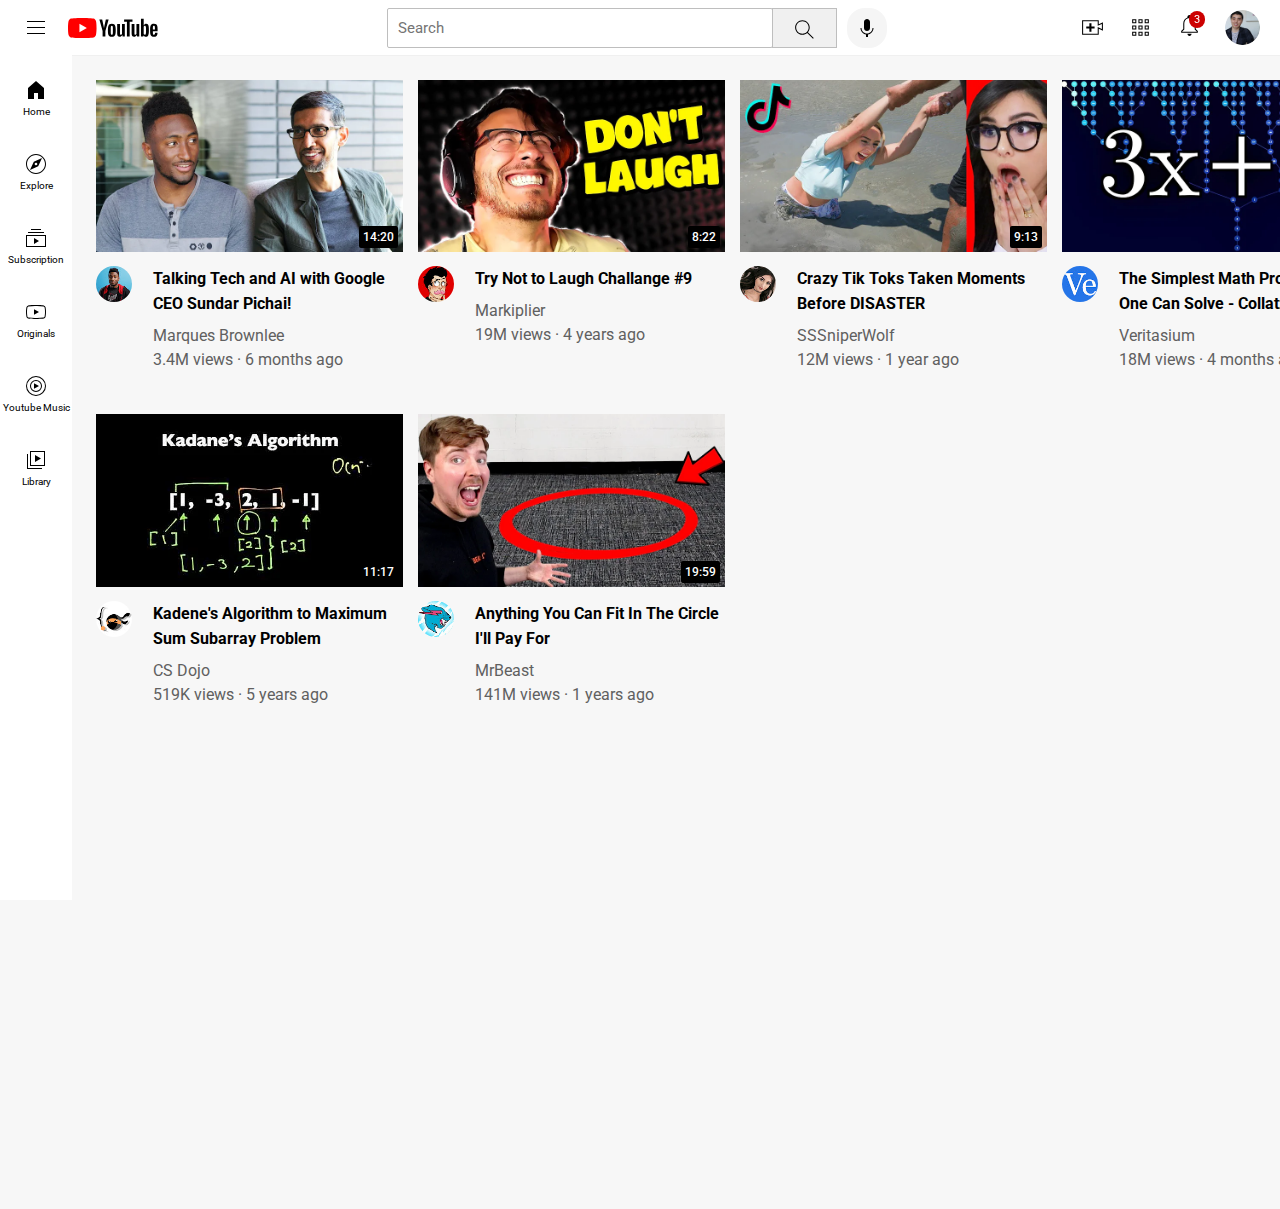
<file: index.html>
<!DOCTYPE html>
<html lang="en">
<head>
    <meta charset="UTF-8">
    <meta name="viewport" content="width=device-width, initial-scale=1.0">
    <title>Youtube Clone</title>
    <link rel="stylesheet" href="CSS/video.css">
    <link rel="stylesheet" href="CSS/header.css">
    <link rel="stylesheet" href="CSS/general.css">
    <link rel="stylesheet" href="CSS/sidebar.css">
    <link rel="preconnect" href="https://fonts.googleapis.com">
<link rel="preconnect" href="https://fonts.gstatic.com" crossorigin>
<link href="https://fonts.googleapis.com/css2?family=Roboto:wght@400;500;700&display=swap" rel="stylesheet">

</head>
<body>
    <header class="header">
        <div class="left-section">
            <img class="hamburger-icon" src="icon/hamburger-menu.svg">
            <img class="youtube-icon" src="icon/youtube-logo.svg">
        </div>
        <div class="middle-section">
            <input class="search-bar" type="text" placeholder="Search">
            <button class="search-button">
                <img class="search-icon" src="icon/search.svg">
                <div class="tooltip">Search</div>
            </button >
            <button class="voice-button">
                <img class="voicesearch-icon" src="icon/voice-search-icon.svg">
                <div class="tooltip">Search with your voice</div>
            </button>
        </div>
        <div class="right-section">
            <div class="upload-icon-container">
                <img class="upload-icon" src="icon/upload.svg">
                <div class="tooltip">Create</div>
            </div>
            
            <img class="yt-icon" src="icon/youtube-apps.svg">
            <div class="notifications-icon-container">
                <img class="notif-icon" src="icon/notifications.svg">
                <div class="notifications-count">3</div>
            </div>
            
            <img class="personal-profile" src="image/my-channel.jpeg">

        </header>
   
        
    </div>
    <nav class="sidebar">
        <div class="sidebar-link">
            <img src="icon/home.svg">
            <div>Home</div>
        </div>
        <div class="sidebar-link">
            <img src="icon/explore.svg">
            <div>Explore</div>
        </div>
        <div class="sidebar-link">
            <img src="icon/subscriptions.svg">
            <div>Subscription</div>
        </div>
        <div class="sidebar-link">
            <img src="icon/originals.svg">
            <div>Originals</div>
        </div>
        <div class="sidebar-link">
            <img src="icon/youtube-music.svg">
            <div>Youtube Music</div>
        </div>
        <div class="sidebar-link">
            <img src="icon/library.svg">
            <div>Library</div>
        </div>
    </nav>

    <main>
        <section class="video-grid">
            <div class="container">
                <div class="thumbnail">
                    <img class="thumbnail-image" src="image/thumbnail-1.webp">
                    <div class="video-time">14:20</div>
                </div>
               
                <div class="video-info">
                    <div class="video-info-grid">
                        <div class="pp-creator">
                            <img class="pp-image" src="image/channel-1.jpeg">
                        </div>
                        <div class="video-information">
                            <p class="video-title">
                                Talking Tech and AI with Google CEO Sundar Pichai!
                            </p>
                            <p class="video-creator">Marques Brownlee
                
                            </p>
                            <p class="video-creator">
                                3.4M views · 6 months ago
                            </p>
                        </div>
                    </div>
                </div>
                    </div>
                   
            
        <div class="container">
            <div class="thumbnail">
                <img class="thumbnail-image" src="image/thumbnail-2.webp">
                <div class="video-time">8:22</div>
            </div>
            <div class="video-info">
                <div class="video-info-grid">
                    <div class="pp-creator">
                        <img class="pp-image" src="image/channel-2.jpeg">
                    </div>
                    <div class="video-information">
                        <p class="video-title">
                            Try Not to Laugh Challange #9
                        </p>
                        <p class="video-creator">Markiplier
            
                        </p>
                        <p class="video-creator">
                            19M views · 4 years ago
                    </div>
                </div>
            </div>
                </div>
                    
        <div class="container">
            <div class="thumbnail">
                <img class="thumbnail-image" src="image/thumbnail-3.webp">
                <div class="video-time">9:13 </div>
            </div>
            <div class="video-info">
                <div class="video-info-grid">
                    <div class="pp-creator">
                        <img class="pp-image" src="image/channel-3.jpeg">
                    </div>
                    <div class="video-information">
                        <p class="video-title">
                            Crazy Tik Toks Taken Moments Before DISASTER
                        </p>
                        <p class="video-creator">SSSniperWolf
            
                        </p>
                        <p class="video-creator">
                            12M views · 1 year ago
                        </p>
                    </div>
                </div>
            </div>             
        </div>
        <div class="container">
            <div class="thumbnail">
                <img class="thumbnail-image" src="image/thumbnail-4.webp">
                <div class="video-time">22:09 </div>
            </div>
            <div class="video-info">
                <div class="video-info-grid">
                    <div class="pp-creator">
                        <img class="pp-image" src="image/channel-4.jpeg">
                    </div>
                    <div class="video-information">
                        <p class="video-title">
                        The Simplest Math Problem No One Can Solve - Collatz
                        </p>
                        <p class="video-creator">Veritasium
            
                        </p>
                        <p class="video-creator">
                            18M views · 4 months ago
                    </div>
                </div>
            </div>
                </div>                   
                       
    <div class="container">
        <div class="thumbnail">
            <img class="thumbnail-image" src="image/thumbnail-5.webp">
            <div class="video-time">11:17 </div>
        </div>
        <div class="video-info">
            <div class="video-info-grid">
                <div class="pp-creator">
                    <img class="pp-image" src="image/channel-5.jpeg">
                </div>
                <div class="video-information">
                    <p class="video-title">
                        Kadene's Algorithm to Maximum Sum Subarray Problem
                    </p>
                    <p class="video-creator">CS Dojo
        
                    </p>
                    <p class="video-creator">
                        519K views · 5 years ago
                    </p>
                </div>
            </div>
        </div>
                </div>
            <div class="container">
            <div class="thumbnail">
                <img class="thumbnail-image" src="image/thumbnail-6.webp">
                <div class="video-time">19:59 </div>
            </div>
            <div class="video-info">
                <div class="video-info-grid">
                    <div class="pp-creator">
                        <img class="pp-image" src="image/channel-6.jpeg">
                    </div>
                    <div class="video-information">                                         
                            <p class="video-title">
                        Anything You Can Fit In The Circle I'll Pay For
                        </p>
                        <p class="video-creator">MrBeast
    
                        </p>
                        <p class="video-creator">
                            141M views · 1 years ago
                    </div>
                </div>
            </div>
                </div>  
                        
                       <!--This is a comment-->
    
            </section>
    </main>
    
            
</body>
</html>
</file>
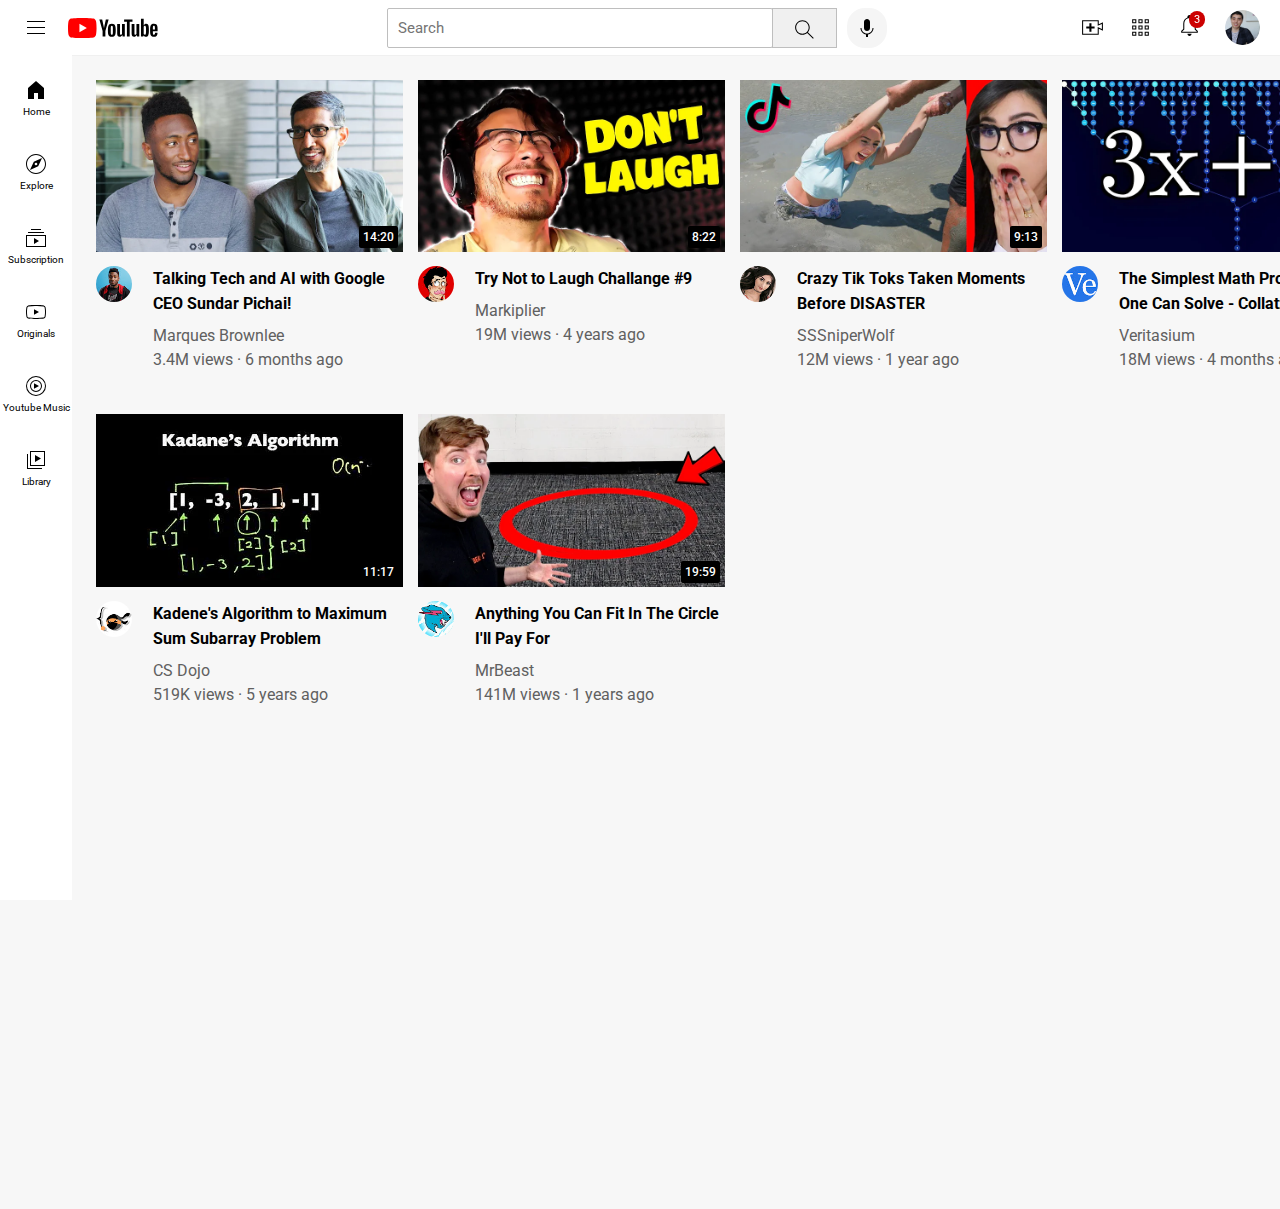
<file: projectyoutube.html>
<!DOCTYPE html>
<html lang="en">
<head>
    <meta charset="UTF-8">
    <meta name="viewport" content="width=device-width, initial-scale=1.0">
    <title>Youtube Clone</title>
    <link rel="stylesheet" href="CSS/video.css">
    <link rel="stylesheet" href="CSS/header.css">
    <link rel="stylesheet" href="CSS/general.css">
    <link rel="stylesheet" href="CSS/sidebar.css">
    <link rel="preconnect" href="https://fonts.googleapis.com">
<link rel="preconnect" href="https://fonts.gstatic.com" crossorigin>
<link href="https://fonts.googleapis.com/css2?family=Roboto:wght@400;500;700&display=swap" rel="stylesheet">

</head>
<body>
    <header class="header">
        <div class="left-section">
            <img class="hamburger-icon" src="icon/hamburger-menu.svg">
            <img class="youtube-icon" src="icon/youtube-logo.svg">
        </div>
        <div class="middle-section">
            <input class="search-bar" type="text" placeholder="Search">
            <button class="search-button">
                <img class="search-icon" src="icon/search.svg">
                <div class="tooltip">Search</div>
            </button >
            <button class="voice-button">
                <img class="voicesearch-icon" src="icon/voice-search-icon.svg">
                <div class="tooltip">Search with your voice</div>
            </button>
        </div>
        <div class="right-section">
            <div class="upload-icon-container">
                <img class="upload-icon" src="icon/upload.svg">
                <div class="tooltip">Create</div>
            </div>
            
            <img class="yt-icon" src="icon/youtube-apps.svg">
            <div class="notifications-icon-container">
                <img class="notif-icon" src="icon/notifications.svg">
                <div class="notifications-count">3</div>
            </div>
            
            <img class="personal-profile" src="image/my-channel.jpeg">

        </header>
   
        
    </div>
    <nav class="sidebar">
        <div class="sidebar-link">
            <img src="icon/home.svg">
            <div>Home</div>
        </div>
        <div class="sidebar-link">
            <img src="icon/explore.svg">
            <div>Explore</div>
        </div>
        <div class="sidebar-link">
            <img src="icon/subscriptions.svg">
            <div>Subscription</div>
        </div>
        <div class="sidebar-link">
            <img src="icon/originals.svg">
            <div>Originals</div>
        </div>
        <div class="sidebar-link">
            <img src="icon/youtube-music.svg">
            <div>Youtube Music</div>
        </div>
        <div class="sidebar-link">
            <img src="icon/library.svg">
            <div>Library</div>
        </div>
    </nav>

    <main>
        <section class="video-grid">
            <div class="container">
                <div class="thumbnail">
                    <img class="thumbnail-image" src="image/thumbnail-1.webp">
                    <div class="video-time">14:20</div>
                </div>
               
                <div class="video-info">
                    <div class="video-info-grid">
                        <div class="pp-creator">
                            <img class="pp-image" src="image/channel-1.jpeg">
                        </div>
                        <div class="video-information">
                            <p class="video-title">
                                Talking Tech and AI with Google CEO Sundar Pichai!
                            </p>
                            <p class="video-creator">Marques Brownlee
                
                            </p>
                            <p class="video-creator">
                                3.4M views · 6 months ago
                            </p>
                        </div>
                    </div>
                </div>
                    </div>
                   
            
        <div class="container">
            <div class="thumbnail">
                <img class="thumbnail-image" src="image/thumbnail-2.webp">
                <div class="video-time">8:22</div>
            </div>
            <div class="video-info">
                <div class="video-info-grid">
                    <div class="pp-creator">
                        <img class="pp-image" src="image/channel-2.jpeg">
                    </div>
                    <div class="video-information">
                        <p class="video-title">
                            Try Not to Laugh Challange #9
                        </p>
                        <p class="video-creator">Markiplier
            
                        </p>
                        <p class="video-creator">
                            19M views · 4 years ago
                    </div>
                </div>
            </div>
                </div>
                    
        <div class="container">
            <div class="thumbnail">
                <img class="thumbnail-image" src="image/thumbnail-3.webp">
                <div class="video-time">9:13 </div>
            </div>
            <div class="video-info">
                <div class="video-info-grid">
                    <div class="pp-creator">
                        <img class="pp-image" src="image/channel-3.jpeg">
                    </div>
                    <div class="video-information">
                        <p class="video-title">
                            Crazy Tik Toks Taken Moments Before DISASTER
                        </p>
                        <p class="video-creator">SSSniperWolf
            
                        </p>
                        <p class="video-creator">
                            12M views · 1 year ago
                        </p>
                    </div>
                </div>
            </div>             
        </div>
        <div class="container">
            <div class="thumbnail">
                <img class="thumbnail-image" src="image/thumbnail-4.webp">
                <div class="video-time">22:09 </div>
            </div>
            <div class="video-info">
                <div class="video-info-grid">
                    <div class="pp-creator">
                        <img class="pp-image" src="image/channel-4.jpeg">
                    </div>
                    <div class="video-information">
                        <p class="video-title">
                        The Simplest Math Problem No One Can Solve - Collatz
                        </p>
                        <p class="video-creator">Veritasium
            
                        </p>
                        <p class="video-creator">
                            18M views · 4 months ago
                    </div>
                </div>
            </div>
                </div>                   
                       
    <div class="container">
        <div class="thumbnail">
            <img class="thumbnail-image" src="image/thumbnail-5.webp">
            <div class="video-time">11:17 </div>
        </div>
        <div class="video-info">
            <div class="video-info-grid">
                <div class="pp-creator">
                    <img class="pp-image" src="image/channel-5.jpeg">
                </div>
                <div class="video-information">
                    <p class="video-title">
                        Kadene's Algorithm to Maximum Sum Subarray Problem
                    </p>
                    <p class="video-creator">CS Dojo
        
                    </p>
                    <p class="video-creator">
                        519K views · 5 years ago
                    </p>
                </div>
            </div>
        </div>
                </div>
            <div class="container">
            <div class="thumbnail">
                <img class="thumbnail-image" src="image/thumbnail-6.webp">
                <div class="video-time">19:59 </div>
            </div>
            <div class="video-info">
                <div class="video-info-grid">
                    <div class="pp-creator">
                        <img class="pp-image" src="image/channel-6.jpeg">
                    </div>
                    <div class="video-information">                                         
                            <p class="video-title">
                        Anything You Can Fit In The Circle I'll Pay For
                        </p>
                        <p class="video-creator">MrBeast
    
                        </p>
                        <p class="video-creator">
                            141M views · 1 years ago
                    </div>
                </div>
            </div>
                </div>  
                        
                       <!--This is a comment-->
    
            </section>
    </main>
    
            
</body>
</html>
</file>
<file: CSS/video.css>
.thumbnail{
    margin-bottom : 10px;
    position : relative;
    
}
.thumbnail-image{
    width : 100%;
}

.pp-image{
    width : 36px;
    border-radius : 50px;
    vertical-align: top;
}
.video-information{
    padding-left : 7px;
    width : 250px;
    vertical-align: top;
}
.video-title{
    font-weight : bold;
    margin-bottom : 10px;
    line-height : 25px;
}
.video-creator{
    color :rgb(96, 96, 96);
    margin-bottom : 5px;
}
.video-info-grid {
    display : grid;
    grid-template-columns: 50px 1fr;
}
.video-grid{
    display: grid;
    grid-template-columns: 1fr 1fr 1fr;
    row-gap: 40px;
    column-gap : 15px;
}

@media (max-width : 750px) {
    .video-grid{
        grid-template-columns: 1fr 1fr;
    }
}

@media (min-width : 1000px) {
    .video-grid{
        grid-template-columns: 1fr 1fr 1fr 1fr;
    }
}
@media (min-width : 751px) and (max-width :999px) {
    .video-grid{
        grid-template-columns: 1fr 1fr 1fr;
    }
}
.video-time {
    background-color: black;
    color : white;
    position : absolute;
    bottom : 8px;
    right : 5px;
    font-family : roboto,arial;
    font-size : 12px;
    font-weight : 500;
    padding : 4px;
    border-radius : 2px;
}
</file>
<file: CSS/header.css>
.header{
    height : 55px;
    display : flex;
    flex-direction: row;
    justify-content: space-between;

    position : fixed;
    top :0;
    left : 0;
    right : 0;
    background-color: white;
    border-bottom-width : 1px;
    border-bottom-style : solid;
    border-bottom-color : rgb(240,240,240);
    z-index: 100;

}

.left-section{
    display : flex;
    align-items : center;

}
.hamburger-icon{
    height : 24px;
    margin-left : 24px;
    margin-right : 20px;
}
.youtube-icon {
    height : 20px;
}
.middle-section{
    flex : 1;
    margin-left : 70px;
    margin-right : 35px;
    max-width : 500px;
    display : flex;
    align-items : center;

}
.search-bar::placeholder{
    font-family : roboto,arial;
    font-size : 15px;
}
.search-bar{
    flex : 1;
    height : 36px;
    padding-left : 10px;
    font-size : 16px;
    border-width : 1px;
    border-style : solid;
    border-color : rgb(190, 190, 190);
    border-radius : 2px;
    box-shadow : inset 1px 2px 3px(rgba 0, 0, 0, 0.05);
    width : 0;

}
.search-button {
    height : 40px;
    width : 65px;
    background-color : rgb(240,240,240);
    border-width : 1px;
    border-style : solid;
    border-color :  rgb(190, 190, 190);
    margin-right : 10px;
    margin-left : -1px;
    position: relative;
    
    
}
.search-button,
.voice-button,
.upload-icon-container{
    position: relative;
    display : flex;
    justify-content: center;
    align-items  : center;
}

.search-button .tooltip,
.voice-button .tooltip,
.upload-icon-container .tooltip{
    font-family : Roboto,arial;
    position: absolute;
    background-color: gray;
    color : white;
    padding-top : 4px;
    padding-bottom : 4px;
    padding-left : 8px;
    padding-right : 8px;
    border-radius : 2px;
    bottom : -30px;
    opacity : 0;
    transition : opacity 0.15s;
    pointer-events : none;
    white-space: nowrap;
}
.search-button:hover .tooltip,
.voice-button:hover .tooltip,
.upload-icon-container:hover .tooltip
{
    opacity :1;
}
    
.search-icon {
    height : 25px;
    margin-top : 4px;
}
.voicesearch-icon{
    height : 24px;
}
.voice-button{
    height : 40px;
    width : 40px;
    border: none;
    border-radius : 18px;
    background-color : rgb(245,245,245);
}
.right-section{
    display : flex;
    width : 180px;
    justify-content: space-between;
    align-items : center;
    margin-right : 20px;
    flex-shrink: 0;
   

}
.upload-icon,
.yt-icon,
.notif-icon {
    height : 25px;
}
.personal-profile {
    height : 35px;
    border-radius : 17px;
}
.notifications-icon-container{
    position : relative;
}

.notifications-count{
    position : absolute;
    top : -2px;
    right : -3px;
    background-color: rgb(204, 0, 0);
    color : white;
    font-family: roboto,arial;
    font-size: 11px;
    padding-left : 5px;
    padding-right: 5px;
    padding-top : 2px;
    padding-bottom : 2px;
    border-radius : 10px;
}
</file>
<file: CSS/general.css>
p{
    font-family: roboto,arial;
    margin-top : 0;
    margin-bottom: 0;
}
 /* This is a comment On the CSS*/
body{
    margin:0;
    padding-top : 80px;
    padding-bottom : 500px;
    padding-left : 96px;
    padding-right : 24px;
    background-color: rgb(247, 247, 247);
}
</file>
<file: CSS/sidebar.css>
.sidebar{
    position : fixed;
    left : 0;
    bottom : 0;
    top : 55px;
    background-color: white;
    width : 72px;
    z-index : 200;
    padding-top : 5px;
}
.sidebar-link{
    height : 74px;
    display : flex;
    justify-content: center;
    align-items : center;
    flex-direction: column;
    cursor : pointer;
   
}
.sidebar-link:hover{
    background-color: rgb(211, 211, 211);

}

.sidebar-link img{
    height : 24px;
    margin-bottom: 4px;
}
.sidebar-link div{
    font-family : roboto,arial;
    font-size : 10px;
}
</file>
